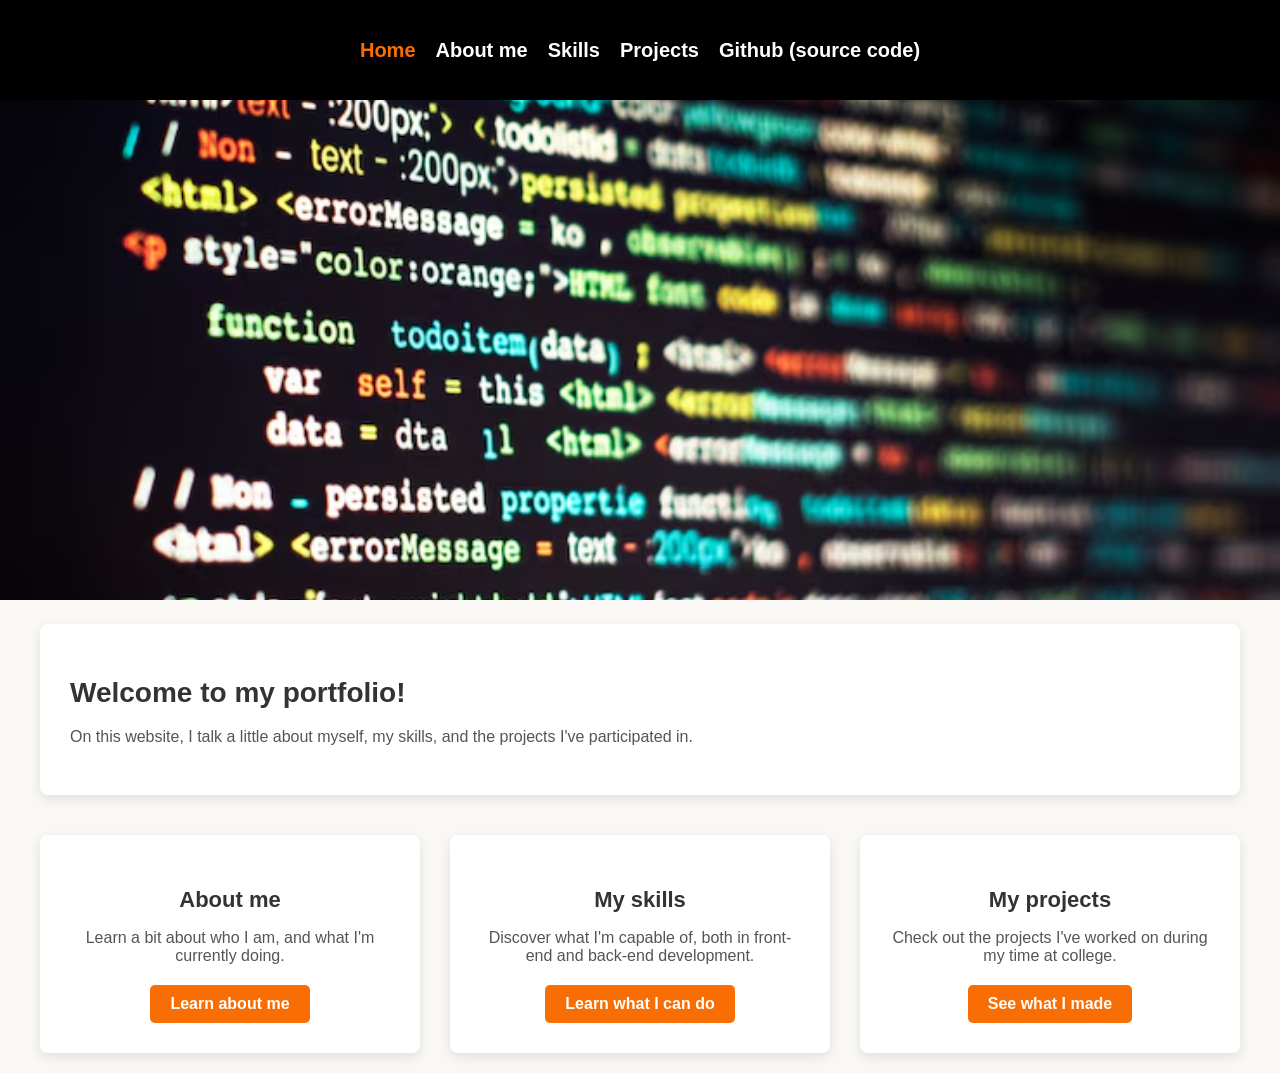
<file: index.html>
<!DOCTYPE html>
<html lang="en">
<head>
    <meta charset="UTF-8">
    <meta name="viewport" content="width=device-width, initial-scale=1.0">
    <title>Viggo Bakker portfolio</title>
    <link rel="stylesheet" href="Style/Style.css">
</head>
<body>
    <div class="navbar">
        <div class="links">
            <a href="index.html" class="active">Home</a>
            <a href="about.html">About me</a>
            <a href="skills.html">Skills</a>
            <a href="projects.html">Projects</a>
            <a href="https://github.com/Viggo-Bakker/PortfolioViggoBakker.git" target="_blank">Github (source code)</a>
        </div>
    </div>
    <div class="banner">
        <img src="Images/Coding.png">
    </div>
    <div class="content">
        <div class="text-box">
          <h2>Welcome to my portfolio!</h2>
          <p>
            On this website, I talk a little about myself, my skills, and the projects I've participated in.
          </p>
        </div>
        <div class="tiles">
          <div class="tile">
            <h3>About me</h3>
            <p>
              Learn a bit about who I am, and what I'm currently doing.
            </p>
            <a href="about.html" class="btn">Learn about me</a>
          </div>
          <div class="tile">
            <h3>My skills</h3>
            <p>
              Discover what I'm capable of, both in front-end and back-end development.
            </p>
            <a href="skills.html" class="btn">Learn what I can do</a>
          </div>
          <div class="tile">
            <h3>My projects</h3>
            <p>
              Check out the projects I've worked on during my time at college.
            </p>
            <a href="projects.html" class="btn">See what I made</a>
          </div>
        </div>
      </div>  
</body>
</html>
</file>
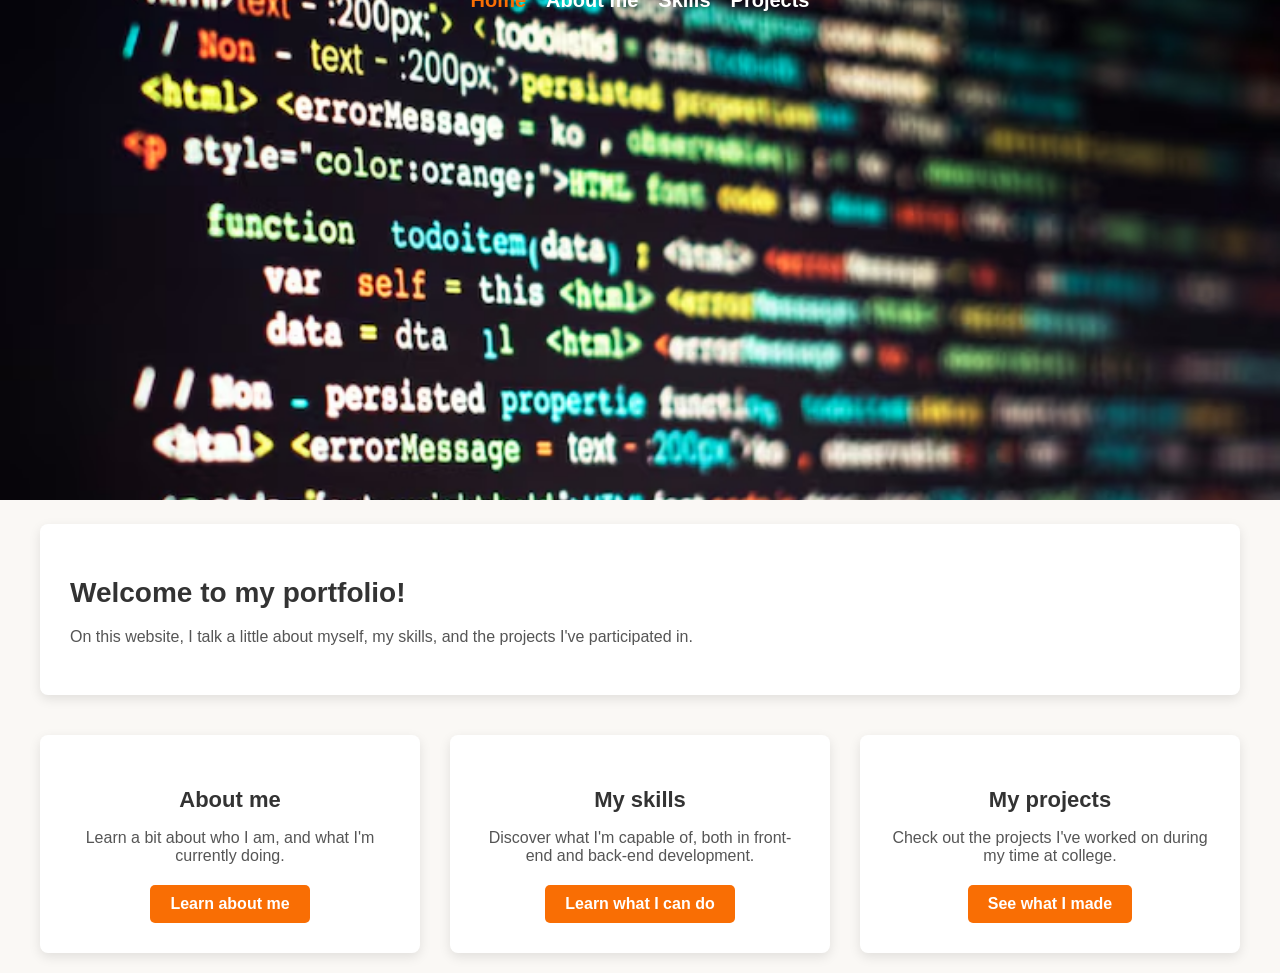
<file: Portfolio/Portfolio/index.html>
<!DOCTYPE html>
<html lang="en">
<head>
    <meta charset="UTF-8">
    <meta name="viewport" content="width=device-width, initial-scale=1.0">
    <title>Viggo Bakker portfolio</title>
    <link rel="stylesheet" href="Style/Style.css">
</head>
<body>
    <div class="navbar">
        <div class="links" id="navLinks">
            <a href="index.html" class="active">Home</a>
            <a href="about.html">About me</a>
            <a href="skills.html">Skills</a>
            <a href="projects.html">Projects</a>
        </div>
    </div>
    <div class="banner">
        <img src="Images/Coding.png">
    </div>
    <div class="content">
        <div class="text-box">
          <h2>Welcome to my portfolio!</h2>
          <p>
            On this website, I talk a little about myself, my skills, and the projects I've participated in.
          </p>
        </div>
        <div class="tiles">
          <div class="tile">
            <h3>About me</h3>
            <p>
              Learn a bit about who I am, and what I'm currently doing.
            </p>
            <a href="about.html" class="btn">Learn about me</a>
          </div>
          <div class="tile">
            <h3>My skills</h3>
            <p>
              Discover what I'm capable of, both in front-end and back-end development.
            </p>
            <a href="skills.html" class="btn">Learn what I can do</a>
          </div>
          <div class="tile">
            <h3>My projects</h3>
            <p>
              Check out the projects I've worked on during my time at college.
            </p>
            <a href="projects.html" class="btn">See what I made</a>
          </div>
        </div>
      </div>  
</body>
</html>
</file>
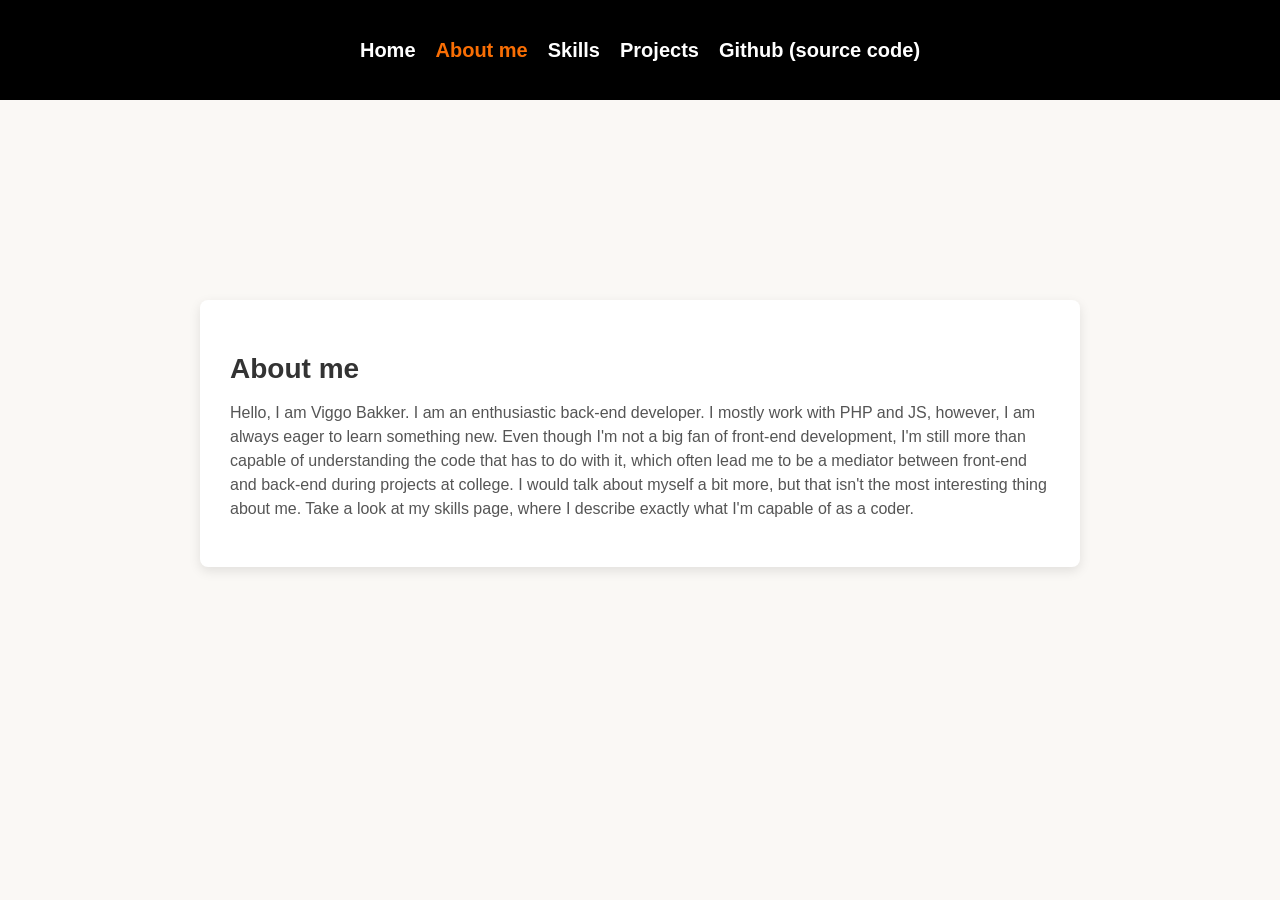
<file: about.html>
<!DOCTYPE html>
<html lang="en">
<head>
    <meta charset="UTF-8">
    <meta name="viewport" content="width=device-width, initial-scale=1.0">
    <title>Viggo Bakker portfolio</title>
    <link rel="stylesheet" href="Style/Style.css">
</head>
<body>
    <div class="navbar">
        <div class="links">
            <a href="index.html">Home</a>
            <a href="about.html" class="active">About me</a>
            <a href="skills.html">Skills</a>
            <a href="projects.html">Projects</a>
            <a href="https://github.com/Viggo-Bakker/PortfolioViggoBakker.git" target="_blank">Github (source code)</a>
        </div>
    </div>
    <div class="text-box-big">
        <h2>About me</h2>
        <p>
        Hello, I am Viggo Bakker. I am an enthusiastic back-end developer. I mostly work with PHP and JS, however, I am always eager to learn something new. Even though I'm not a big fan of front-end development, I'm still more than capable of understanding the code that has to do with it, which often lead me to be a mediator between front-end and back-end during projects at college. I would talk about myself a bit more, but that isn't the most interesting thing about me. Take a look at my skills page, where I describe exactly what I'm capable of as a coder.
        </p>
    </div>
</body>
</html>
</file>
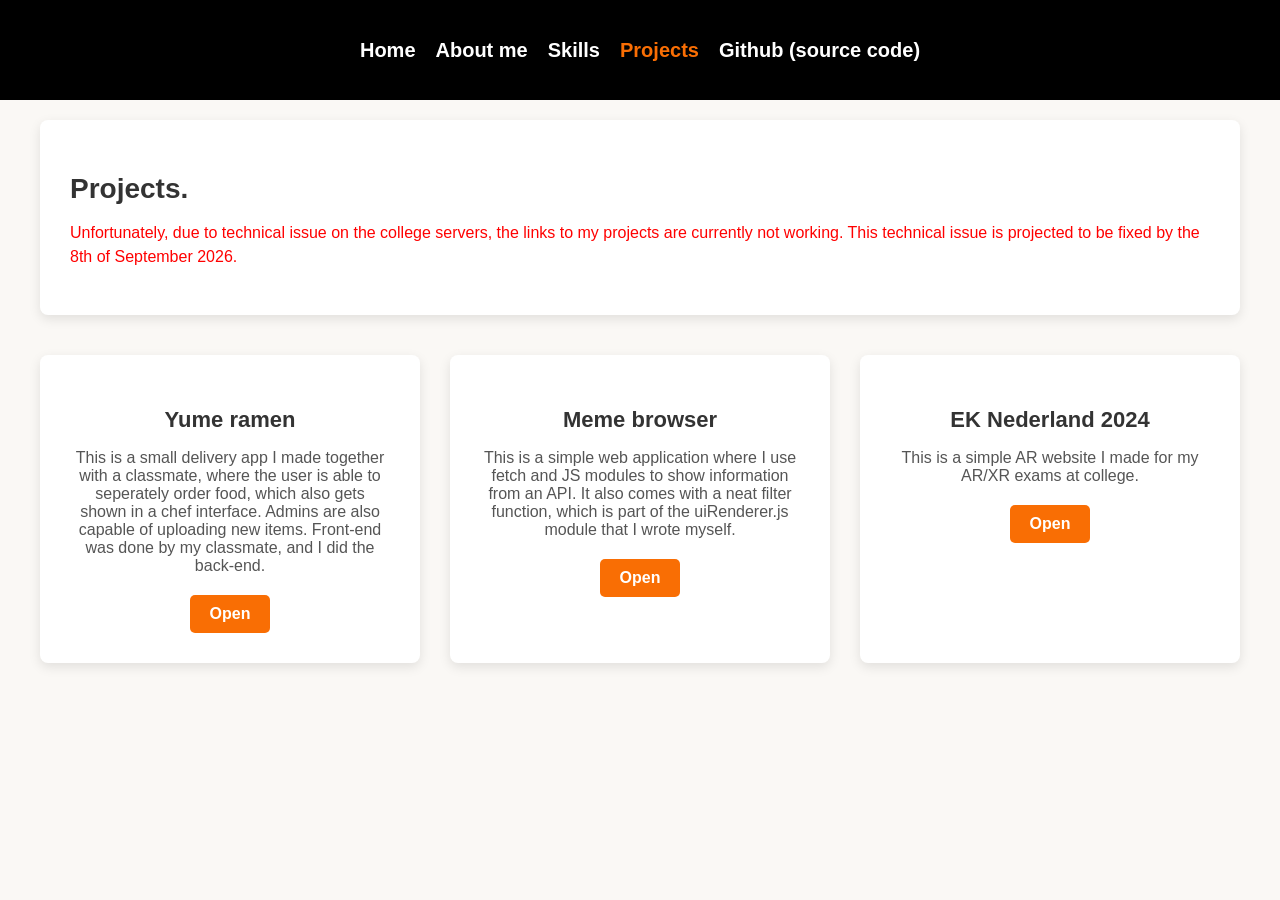
<file: projects.html>
<!DOCTYPE html>
<html lang="en">
<head>
    <meta charset="UTF-8">
    <meta name="viewport" content="width=device-width, initial-scale=1.0">
    <title>Viggo Bakker portfolio</title>
    <link rel="stylesheet" href="Style/Style.css">
</head>
<body>
    <div class="navbar">
        <div class="links">
            <a href="index.html">Home</a>
            <a href="about.html">About me</a>
            <a href="skills.html">Skills</a>
            <a href="projects.html" class="active">Projects</a>
            <a href="https://github.com/Viggo-Bakker/PortfolioViggoBakker.git" target="_blank">Github (source code)</a>
        </div>
    </div>
    <div class="content">
        <div class="text-box">
          <h2>Projects.</h2>
          <p class="error">
            Unfortunately, due to technical issue on the college servers, the links to my projects are currently not working. This technical issue is projected to be fixed by the 8th of September 2026.
          </p>
        </div>
        <div class="tiles">
          <div class="tile">
            <h3>Yume ramen</h3>
            <p>
              This is a small delivery app I made together with a classmate, where the user is able to seperately order food, which also gets shown in a chef interface. Admins are also capable of uploading new items. Front-end was done by my classmate, and I did the back-end.
            </p>
            <a href="https://101934.stu.sd-lab.nl/beroeps/beroeps2/index.html?classId=95b9b87a-68f3-44d8-924f-54e626d0f35c&assignmentId=ba836403-4c1b-42a7-9ff9-5579beb8e7bc&submissionId=2c23db70-bf52-3651-0f59-e6576f63afad" class="btn" target="_blank">Open</a>
          </div>
          <div class="tile">
            <h3>Meme browser</h3>
            <p>
              This is a simple web application where I use fetch and JS modules to show information from an API. It also comes with a neat filter function, which is part of the uiRenderer.js module that I wrote myself.
            </p>
            <a href="https://102853.stu.sd-lab.nl/projectweek1interface/index.html?classId=6d04d7f8-90f9-46f6-b2b5-38a9456d93df&assignmentId=ce5cfb00-b777-47c1-a261-7915aeb2ab1b&submissionId=de70a64b-b459-a364-3689-74beebcb4163" class="btn" target="_blank">Open</a>
          </div>
          <div class="tile">
            <h3>EK Nederland 2024</h3>
            <p>
              This is a simple AR website I made for my AR/XR exams at college.
            </p>
            <a href="https://102853.stu.sd-lab.nl/EK%20webapp/index.html?classId=2252a66b-aca2-4835-a202-8e39f60bd5e1&assignmentId=65133897-6b31-4724-917c-8d7916189212&submissionId=60434568-daef-82af-50a4-b5a9481c6426" class="btn" target="_blank">Open</a>
          </div>
        </div>
      </div>  
</body>
</html>
</file>
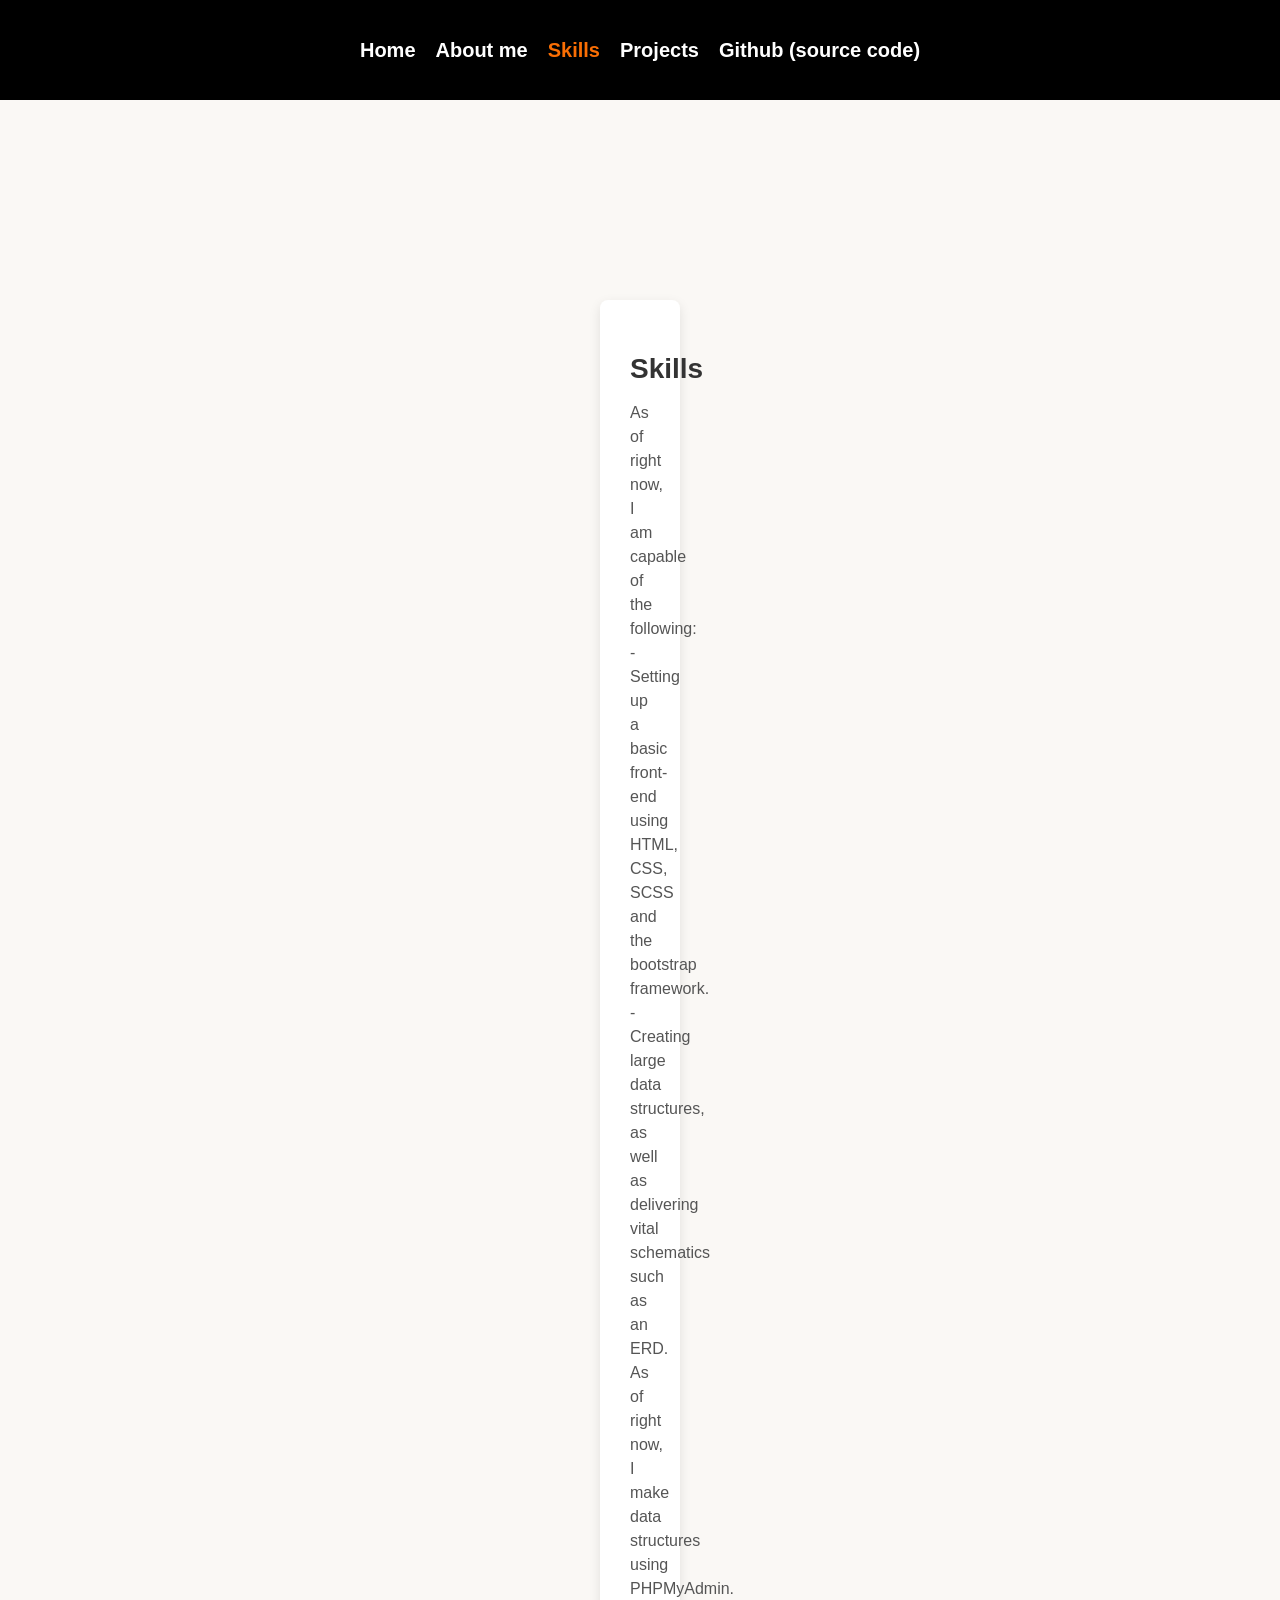
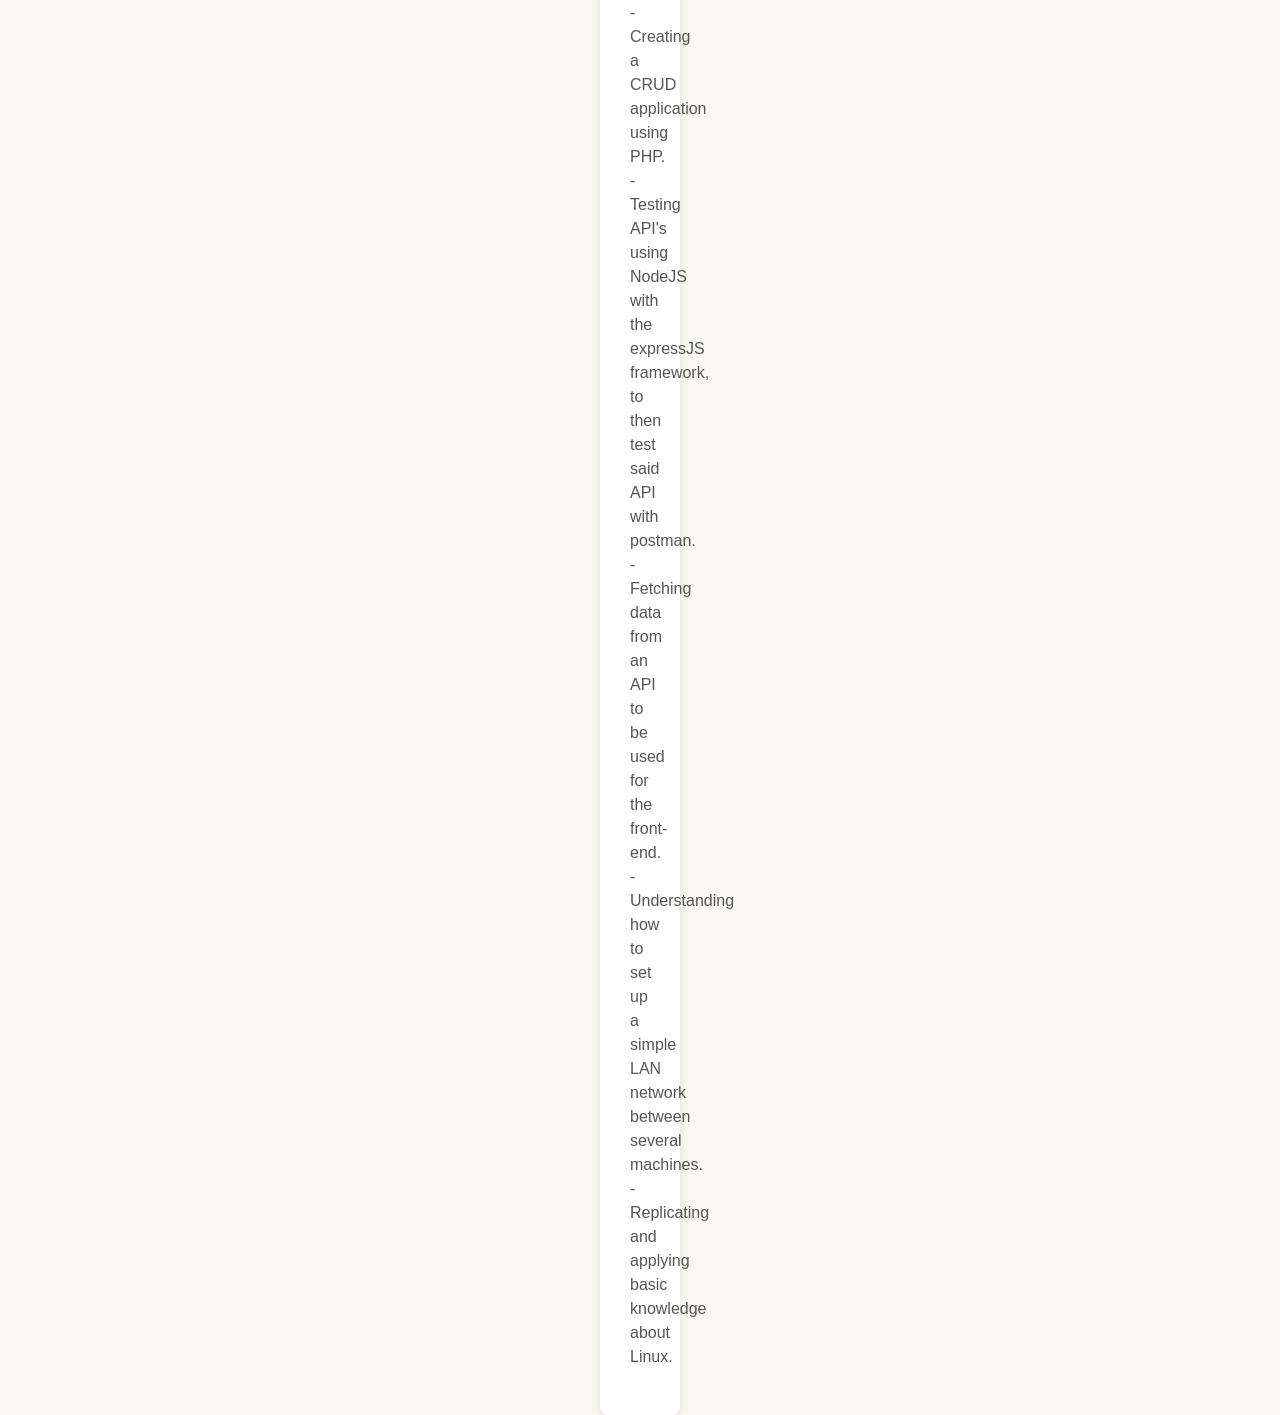
<file: skills.html>
<!DOCTYPE html>
<html lang="en">
<head>
    <meta charset="UTF-8">
    <meta name="viewport" content="width=device-width, initial-scale=1.0">
    <title>Viggo Bakker portfolio</title>
    <link rel="stylesheet" href="Style/Style.css">
</head>
<body>
    <div class="navbar">
        <div class="links">
            <a href="index.html">Home</a>
            <a href="about.html">About me</a>
            <a href="skills.html" class="active">Skills</a>
            <a href="projects.html">Projects</a>
            <a href="https://github.com/Viggo-Bakker/PortfolioViggoBakker.git" target="_blank">Github (source code)</a>
        </div>
    </div>
    <div class="text-box-small">
        <h2>Skills</h2>
        <p>
        As of right now, I am capable of the following:<br>
        -Setting up a basic front-end using HTML, CSS, SCSS and the bootstrap framework.<br>
        -Creating large data structures, as well as delivering vital schematics such as an ERD. As of right now, I make data structures using PHPMyAdmin.<br>
        -Creating a CRUD application using PHP.<br>
        -Testing API's using NodeJS with the expressJS framework, to then test said API with postman.<br>
        -Fetching data from an API to be used for the front-end.<br>
        -Understanding how to set up a simple LAN network between several machines.<br>
        -Replicating and applying basic knowledge about Linux.
        </p>
    </div>
</body>
</html>
</file>
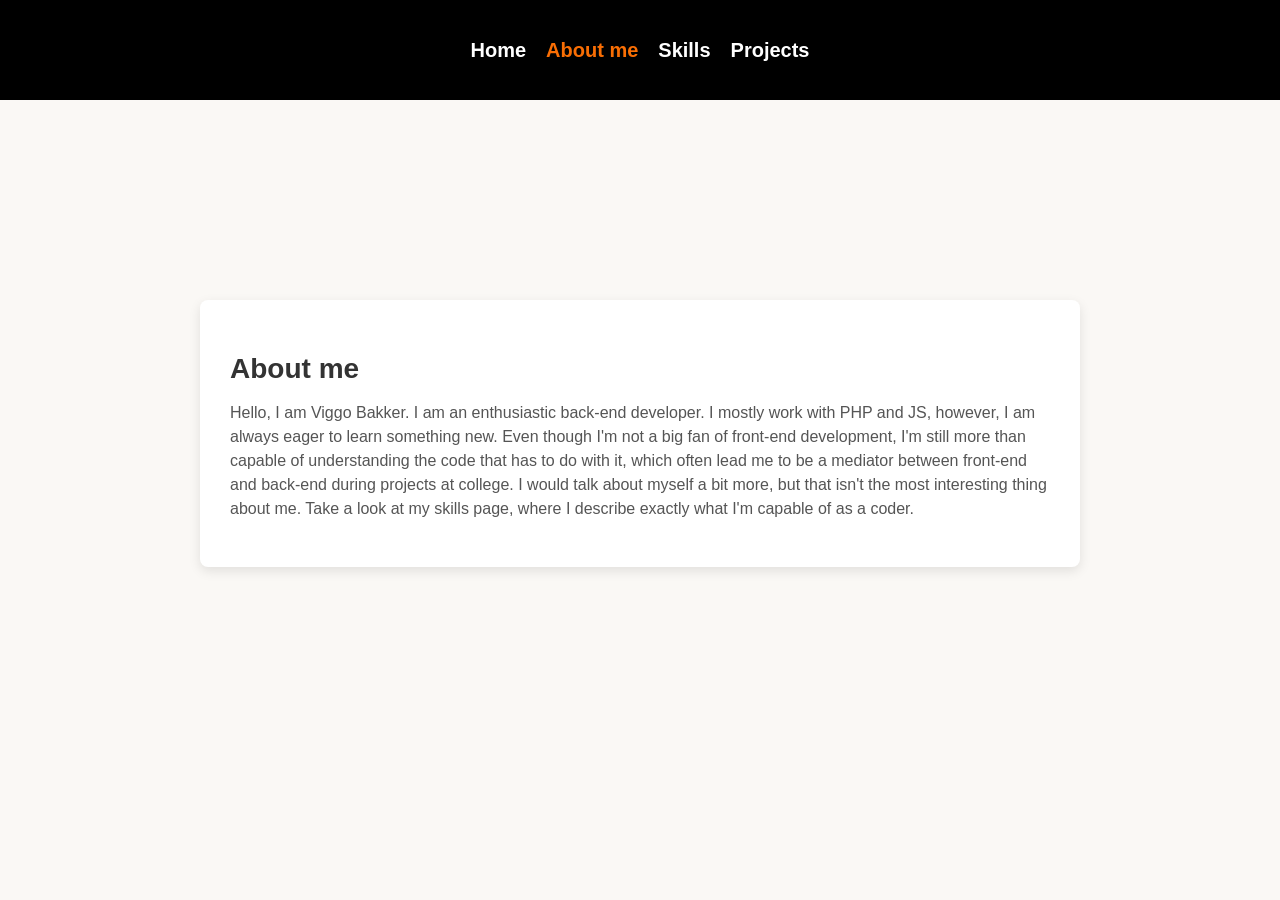
<file: Portfolio/Portfolio/about.html>
<!DOCTYPE html>
<html lang="en">
<head>
    <meta charset="UTF-8">
    <meta name="viewport" content="width=device-width, initial-scale=1.0">
    <title>Viggo Bakker portfolio</title>
    <link rel="stylesheet" href="Style/Style.css">
</head>
<body>
    <div class="navbar">
        <div class="links" id="navLinks">
            <a href="index.html">Home</a>
            <a href="about.html" class="active">About me</a>
            <a href="skills.html">Skills</a>
            <a href="projects.html">Projects</a>
        </div>
    </div>
    <div class="text-box-big">
        <h2>About me</h2>
        <p>
        Hello, I am Viggo Bakker. I am an enthusiastic back-end developer. I mostly work with PHP and JS, however, I am always eager to learn something new. Even though I'm not a big fan of front-end development, I'm still more than capable of understanding the code that has to do with it, which often lead me to be a mediator between front-end and back-end during projects at college. I would talk about myself a bit more, but that isn't the most interesting thing about me. Take a look at my skills page, where I describe exactly what I'm capable of as a coder.
        </p>
    </div>
</body>
</html>
</file>
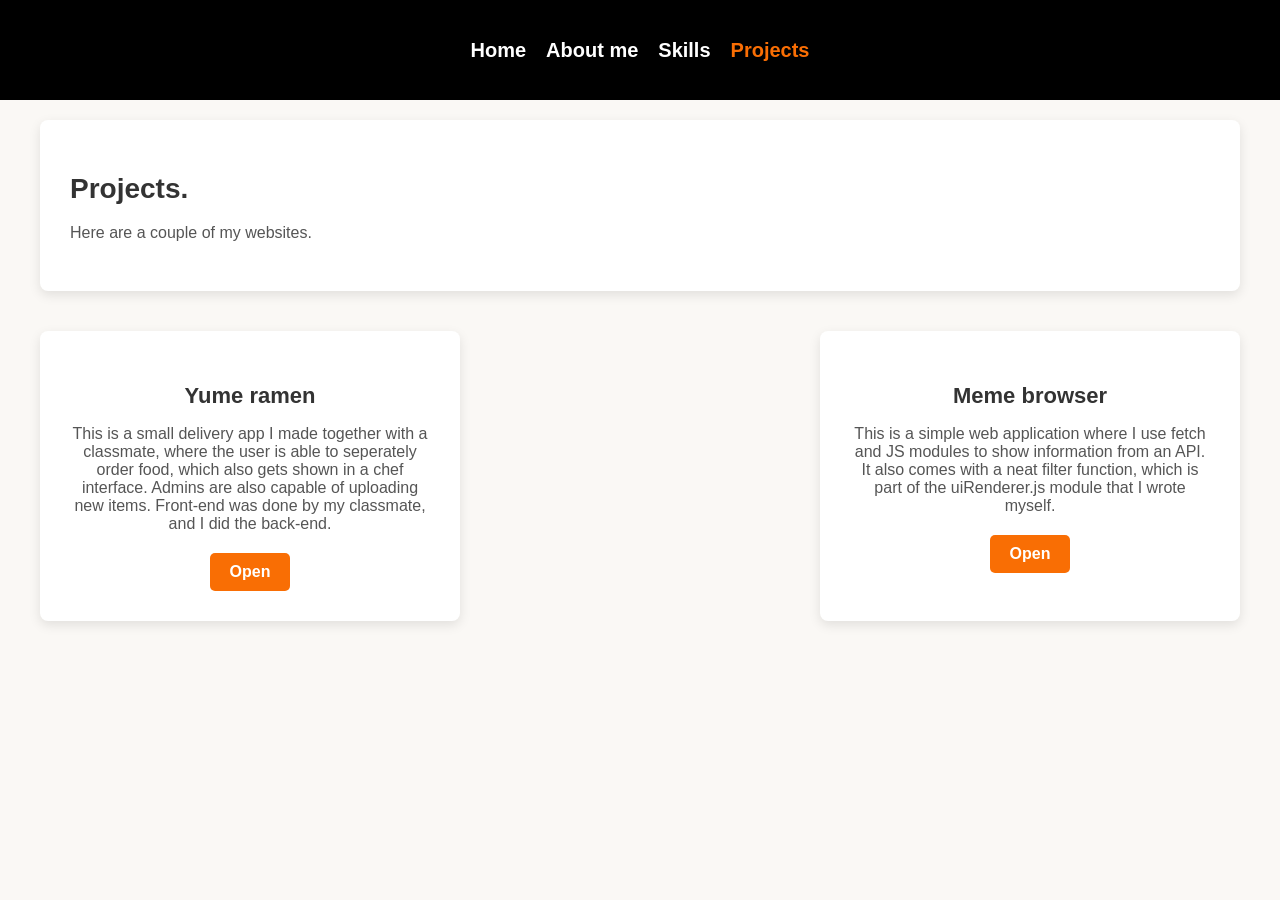
<file: Portfolio/Portfolio/projects.html>
<!DOCTYPE html>
<html lang="en">
<head>
    <meta charset="UTF-8">
    <meta name="viewport" content="width=device-width, initial-scale=1.0">
    <title>Viggo Bakker portfolio</title>
    <link rel="stylesheet" href="Style/Style.css">
</head>
<body>
    <div class="navbar">
        <div class="links" id="navLinks">
            <a href="index.html">Home</a>
            <a href="about.html">About me</a>
            <a href="skills.html">Skills</a>
            <a href="projects.html" class="active">Projects</a>
        </div>
    </div>
    <div class="content">
        <div class="text-box">
          <h2>Projects.</h2>
          <p>
            Here are a couple of my websites.
          </p>
        </div>
        <div class="tiles">
          <div class="tile">
            <h3>Yume ramen</h3>
            <p>
              This is a small delivery app I made together with a classmate, where the user is able to seperately order food, which also gets shown in a chef interface. Admins are also capable of uploading new items. Front-end was done by my classmate, and I did the back-end.
            </p>
            <a href="https://101934.stu.sd-lab.nl/beroeps/beroeps2/index.html?classId=95b9b87a-68f3-44d8-924f-54e626d0f35c&assignmentId=ba836403-4c1b-42a7-9ff9-5579beb8e7bc&submissionId=2c23db70-bf52-3651-0f59-e6576f63afad" class="btn" target="_blank">Open</a>
          </div>
          <div class="tile">
            <h3>Meme browser</h3>
            <p>
              This is a simple web application where I use fetch and JS modules to show information from an API. It also comes with a neat filter function, which is part of the uiRenderer.js module that I wrote myself.
            </p>
            <a href="https://102853.stu.sd-lab.nl/projectweek1interface/index.html?classId=6d04d7f8-90f9-46f6-b2b5-38a9456d93df&assignmentId=ce5cfb00-b777-47c1-a261-7915aeb2ab1b&submissionId=de70a64b-b459-a364-3689-74beebcb4163" class="btn" target="_blank">Open</a>
          </div>
        </div>
      </div>  
</body>
</html>
</file>
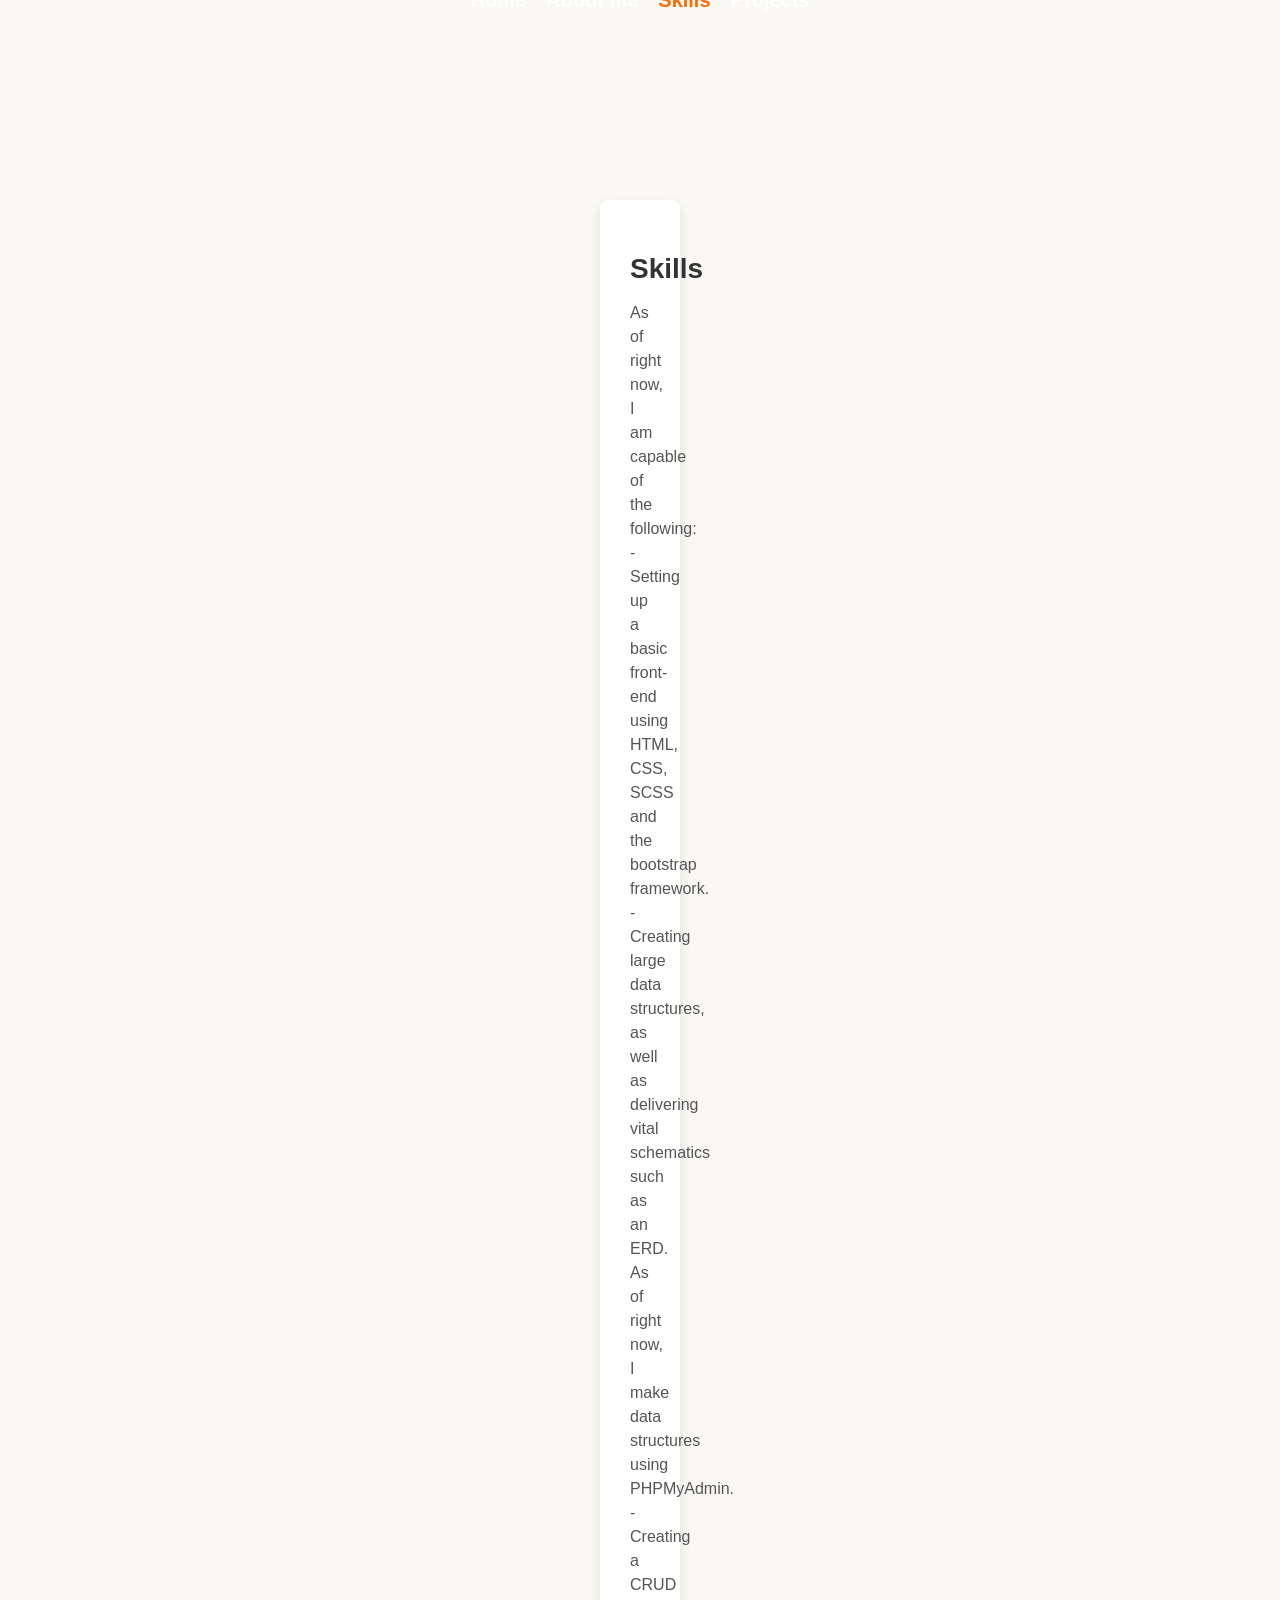
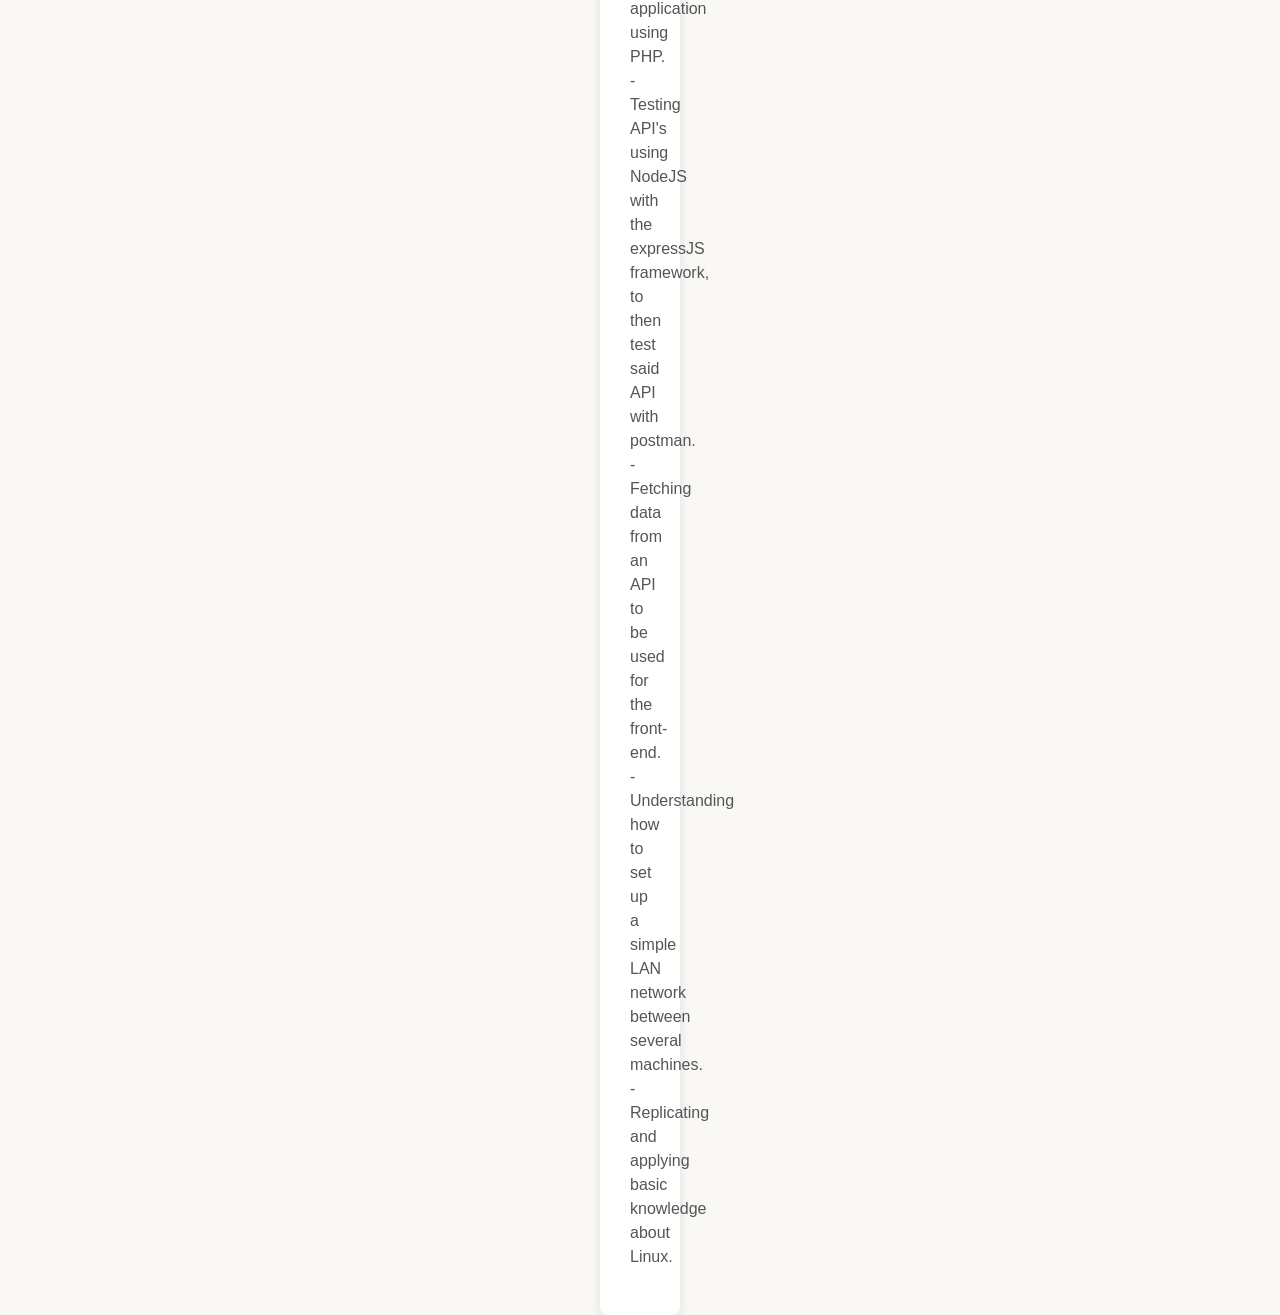
<file: Portfolio/Portfolio/skills.html>
<!DOCTYPE html>
<html lang="en">
<head>
    <meta charset="UTF-8">
    <meta name="viewport" content="width=device-width, initial-scale=1.0">
    <title>Viggo Bakker portfolio</title>
    <link rel="stylesheet" href="Style/Style.css">
</head>
<body>
    <div class="navbar">
        <div class="links" id="navLinks">
            <a href="index.html">Home</a>
            <a href="about.html">About me</a>
            <a href="skills.html" class="active">Skills</a>
            <a href="projects.html">Projects</a>
        </div>
    </div>
    <div class="text-box-small">
        <h2>Skills</h2>
        <p>
        As of right now, I am capable of the following:<br>
        -Setting up a basic front-end using HTML, CSS, SCSS and the bootstrap framework.<br>
        -Creating large data structures, as well as delivering vital schematics such as an ERD. As of right now, I make data structures using PHPMyAdmin.<br>
        -Creating a CRUD application using PHP.<br>
        -Testing API's using NodeJS with the expressJS framework, to then test said API with postman.<br>
        -Fetching data from an API to be used for the front-end.<br>
        -Understanding how to set up a simple LAN network between several machines.<br>
        -Replicating and applying basic knowledge about Linux.
        </p>
    </div>
</body>
</html>
</file>
<file: Style/Style.css>
html, body {
    height: 100%;
    margin: 0;
}
body {
    padding: 0;
    box-sizing: border-box;
    font-family: 'Asia', sans-serif;
    background-color: #FAF8F5;
    display: flex;
    flex-direction: column;
    min-height: 100vh;
}
.navbar {
    display: flex;
    position: relative;
    background-color: #000000;
    height: 100px;
    flex-shrink: 0;
}
.links {
    display: flex;
    gap: 20px;
    color: white;
    text-decoration: none;
    position: absolute;
    top: 50%;
    left: 50%;
    transform: translate(-50%, -50%);
}
.links a {
    color: white;
    text-decoration: none;
    font-size: 20px;
    font-weight: 600;
    transition: 0.3s;
}
.links a:hover {
    color: #eca222;
}

.links .active {
    color: #f96e04;
}
.icon {
    display: flex;
    align-items: center;
    justify-content: center;
    cursor: pointer;
    padding: 20px;
    z-index: 1001;
    text-decoration: none;
}
.links.responsive {
    display: flex;
    flex-direction: column;
}
.banner img {
    width: 100%;
    height: 500px;
    object-fit: cover;
    object-position: center;
}
.content {
    max-width: 1200px;
    margin: 0 auto;
    padding: 20px;
}
.text-box {
    background-color: #fff;
    padding: 30px;
    border-radius: 8px;
    box-shadow: 0 4px 12px rgba(0, 0, 0, 0.1);
    margin-bottom: 40px;
}
.text-box h2 {
    font-size: 28px;
    margin-bottom: 15px;
    color: #333;
}
.text-box p {
    font-size: 16px;
    line-height: 1.5;
    color: #555;
}
.tiles {
    display: flex;
    gap: 30px;
    justify-content: space-between;
}
.tile {
    background-color: #fff;
    padding: 30px;
    width: 30%;
    border-radius: 8px;
    box-shadow: 0 4px 12px rgba(0, 0, 0, 0.1);
    text-align: center;
    transition: transform 0.3s, box-shadow 0.3s;
}
.tile h3 {
    font-size: 22px;
    margin-bottom: 10px;
    color: #333;
}
.tile p {
    font-size: 16px;
    color: #555;
    margin-bottom: 20px;
}
.tile:hover {
    transform: translateY(-10px);
    box-shadow: 0 6px 18px rgba(0, 0, 0, 0.1);
}
.btn {
    display: inline-block;
    padding: 10px 20px;
    background-color: #f96e04;
    color: #fff;
    text-decoration: none;
    border-radius: 5px;
    font-weight: bold;
    transition: background-color 0.3s;
}
.btn:hover {
    background-color: #eca222;
}
.text-box-big {
    background-color: #fff;
    padding: 30px;
    border-radius: 8px;
    box-shadow: 0 4px 12px rgba(0, 0, 0, 0.1);
    margin: 200px;
}
.text-box-big h2 {
    font-size: 28px;
    margin-bottom: 15px;
    color: #333;
}
.text-box-big p {
    font-size: 16px;
    line-height: 1.5;
    color: #555;
}
.text-box-small {
    background-color: #fff;
    padding: 30px;
    border-radius: 8px;
    box-shadow: 0 4px 12px rgba(0, 0, 0, 0.1);
    margin-top: 200px;
    margin-left: 600px;
    margin-right: 600px;
}
.text-box-small h2 {
    font-size: 28px;
    margin-bottom: 15px;
    color: #333;
}
.text-box-small p {
    font-size: 16px;
    line-height: 1.5;
    color: #555;
}
.text-box .error{
    color: red;
}
</file>
<file: Portfolio/Portfolio/Style/Style.css>
html, body {
    height: 100%;
    margin: 0;
}
body {
    padding: 0;
    box-sizing: border-box;
    font-family: 'Asia', sans-serif;
    background-color: #FAF8F5;
    display: flex;
    flex-direction: column;
    min-height: 100vh;
}
.navbar {
    display: flex;
    position: relative;
    background-color: #000000;
    height: 100px;
}
.links {
    display: flex;
    gap: 20px;
    color: white;
    text-decoration: none;
    position: absolute;
    top: 50%;
    left: 50%;
    transform: translate(-50%, -50%);
}
.links a {
    color: white;
    text-decoration: none;
    font-size: 20px;
    font-weight: 600;
    transition: 0.3s;
}
.links a:hover {
    color: #eca222;
}

.links .active {
    color: #f96e04;
}
.icon {
    display: flex;
    align-items: center;
    justify-content: center;
    cursor: pointer;
    padding: 20px;
    z-index: 1001;
    text-decoration: none;
}
.icon i {
    font-size: 24px;
    color: white;
}
.icon #closeIcon {
    display: none;
}
.icon.open #openIcon {
    display: none;
}
.icon.open #closeIcon {
    display: inline-block;
}
.links.responsive {
    display: flex;
    flex-direction: column;
}
.banner img {
    width: 100%;
    height: 500px;
    object-fit: cover;
    object-position: center;
}
.content {
    max-width: 1200px;
    margin: 0 auto;
    padding: 20px;
}
.text-box {
    background-color: #fff;
    padding: 30px;
    border-radius: 8px;
    box-shadow: 0 4px 12px rgba(0, 0, 0, 0.1);
    margin-bottom: 40px;
}
.text-box h2 {
    font-size: 28px;
    margin-bottom: 15px;
    color: #333;
}
.text-box p {
    font-size: 16px;
    line-height: 1.5;
    color: #555;
}
.tiles {
    display: flex;
    gap: 30px;
    justify-content: space-between;
}
.tile {
    background-color: #fff;
    padding: 30px;
    width: 30%;
    border-radius: 8px;
    box-shadow: 0 4px 12px rgba(0, 0, 0, 0.1);
    text-align: center;
    transition: transform 0.3s, box-shadow 0.3s;
}
.tile h3 {
    font-size: 22px;
    margin-bottom: 10px;
    color: #333;
}
.tile p {
    font-size: 16px;
    color: #555;
    margin-bottom: 20px;
}
.tile:hover {
    transform: translateY(-10px);
    box-shadow: 0 6px 18px rgba(0, 0, 0, 0.1);
}
.btn {
    display: inline-block;
    padding: 10px 20px;
    background-color: #f96e04;
    color: #fff;
    text-decoration: none;
    border-radius: 5px;
    font-weight: bold;
    transition: background-color 0.3s;
}
.btn:hover {
    background-color: #eca222;
}
.text-box-big {
    background-color: #fff;
    padding: 30px;
    border-radius: 8px;
    box-shadow: 0 4px 12px rgba(0, 0, 0, 0.1);
    margin: 200px;
}
.text-box-big h2 {
    font-size: 28px;
    margin-bottom: 15px;
    color: #333;
}
.text-box-big p {
    font-size: 16px;
    line-height: 1.5;
    color: #555;
}
.text-box-small {
    background-color: #fff;
    padding: 30px;
    border-radius: 8px;
    box-shadow: 0 4px 12px rgba(0, 0, 0, 0.1);
    margin-top: 200px;
    margin-left: 600px;
    margin-right: 600px;
}
.text-box-small h2 {
    font-size: 28px;
    margin-bottom: 15px;
    color: #333;
}
.text-box-small p {
    font-size: 16px;
    line-height: 1.5;
    color: #555;
}
</file>
